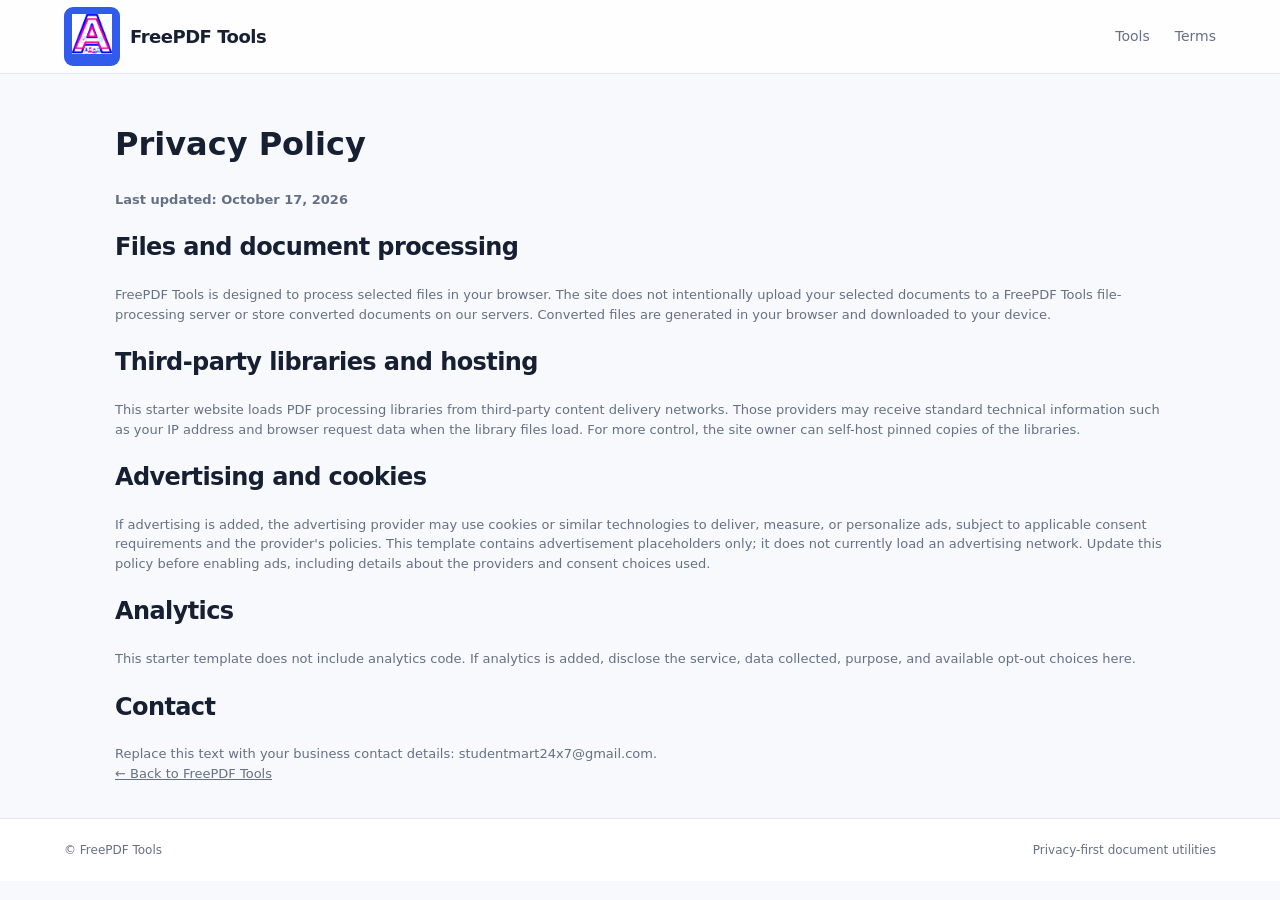
<file: privacy.html>
<!doctype html>
<html lang="en"><head><script async src="https://pagead2.googlesyndication.com/pagead/js/adsbygoogle.js?client=ca-pub-4546055474545877"
     crossorigin="anonymous"></script><meta charset="utf-8"><meta name="viewport" content="width=device-width,initial-scale=1"><title>Privacy Policy — FreePDF Tools</title><link rel="stylesheet" href="styles.css"></head>
<body><header class="site-header">
  <a class="brand" href="index.html" aria-label="FreePDF Tools home">
    <span class="brand-mark">
      <img src="assets/logo.png" alt="FreePDF Tools logo" class="brand-logo" width="40" height="40">
    </span>
    <span>FreePDF <b>Tools</b></span>
  </a>
  <nav>
    <a href="index.html#tools">Tools</a><a href="terms.html">Terms</a>
  </nav>
</header>
<main class="about-section"><h1>Privacy Policy</h1><p><strong>Last updated: October 17, 2026</strong></p>
<h2>Files and document processing</h2><p>FreePDF Tools is designed to process selected files in your browser. The site does not intentionally upload your selected documents to a FreePDF Tools file-processing server or store converted documents on our servers. Converted files are generated in your browser and downloaded to your device.</p>
<h2>Third-party libraries and hosting</h2><p>This starter website loads PDF processing libraries from third-party content delivery networks. Those providers may receive standard technical information such as your IP address and browser request data when the library files load. For more control, the site owner can self-host pinned copies of the libraries.</p>
<h2>Advertising and cookies</h2><p>If advertising is added, the advertising provider may use cookies or similar technologies to deliver, measure, or personalize ads, subject to applicable consent requirements and the provider's policies. This template contains advertisement placeholders only; it does not currently load an advertising network. Update this policy before enabling ads, including details about the providers and consent choices used.</p>
<h2>Analytics</h2><p>This starter template does not include analytics code. If analytics is added, disclose the service, data collected, purpose, and available opt-out choices here.</p>
<h2>Contact</h2><p>Replace this text with your business contact details: studentmart24x7@gmail.com.</p>
<p><a href="index.html">← Back to FreePDF Tools</a></p></main><footer><span>© FreePDF Tools</span><span>Privacy-first document utilities</span></footer></body></html>
</file>
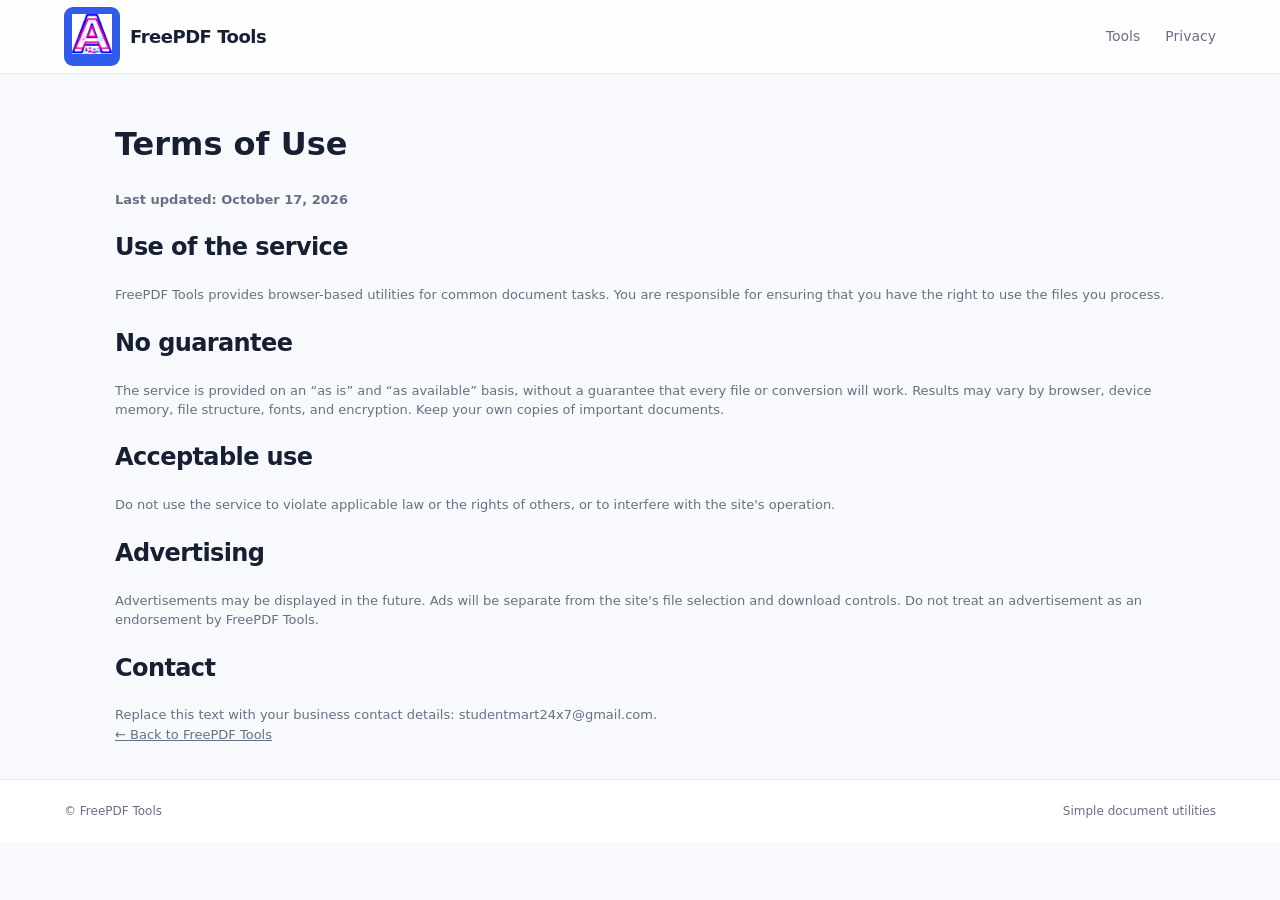
<file: terms.html>
<!doctype html>
<html lang="en"><head><script async src="https://pagead2.googlesyndication.com/pagead/js/adsbygoogle.js?client=ca-pub-4546055474545877"
     crossorigin="anonymous"></script><meta charset="utf-8"><meta name="viewport" content="width=device-width,initial-scale=1"><title>Terms of Use — FreePDF Tools</title><link rel="stylesheet" href="styles.css"></head>
<body><header class="site-header">
  <a class="brand" href="index.html" aria-label="FreePDF Tools home">
    <span class="brand-mark">
      <img src="assets/logo.png" alt="FreePDF Tools logo" class="brand-logo" width="40" height="40">
    </span>
    <span>FreePDF <b>Tools</b></span>
  </a>
  <nav>
    <a href="index.html#tools">Tools</a><a href="privacy.html">Privacy</a>
  </nav>
</header>
<main class="about-section"><h1>Terms of Use</h1><p><strong>Last updated: October 17, 2026</strong></p>
<h2>Use of the service</h2><p>FreePDF Tools provides browser-based utilities for common document tasks. You are responsible for ensuring that you have the right to use the files you process.</p>
<h2>No guarantee</h2><p>The service is provided on an “as is” and “as available” basis, without a guarantee that every file or conversion will work. Results may vary by browser, device memory, file structure, fonts, and encryption. Keep your own copies of important documents.</p>
<h2>Acceptable use</h2><p>Do not use the service to violate applicable law or the rights of others, or to interfere with the site's operation.</p>
<h2>Advertising</h2><p>Advertisements may be displayed in the future. Ads will be separate from the site's file selection and download controls. Do not treat an advertisement as an endorsement by FreePDF Tools.</p>
<h2>Contact</h2><p>Replace this text with your business contact details: studentmart24x7@gmail.com.</p>
<p><a href="index.html">← Back to FreePDF Tools</a></p></main><footer><span>© FreePDF Tools</span><span>Simple document utilities</span></footer></body></html>
</file>
<file: styles.css>
:root{--ink:#172033;--muted:#667085;--line:#e3e8f0;--bg:#f7f9fc;--blue:#315bea;--blue-dark:#2447c6;--mint:#e9f8f1;--white:#fff;--shadow:0 14px 40px rgba(28,44,80,.07)}
*{box-sizing:border-box}html{scroll-behavior:smooth}body{margin:0;background:var(--bg);color:var(--ink);font-family:Inter,ui-sans-serif,system-ui,-apple-system,BlinkMacSystemFont,"Segoe UI",sans-serif;line-height:1.5}a{color:inherit}.site-header{height:74px;padding:0 clamp(18px,5vw,72px);display:flex;align-items:center;justify-content:space-between;background:rgba(255,255,255,.9);border-bottom:1px solid var(--line)}.brand{display:flex;align-items:center;gap:10px;text-decoration:none;font-size:18px;font-weight:700;letter-spacing:-.5px}.brand-mark{background:var(--blue);color:white;border-radius:9px;padding:7px 8px;font-size:12px;letter-spacing:0}.site-header nav{display:flex;gap:25px}.site-header nav a{text-decoration:none;color:var(--muted);font-size:14px}.site-header nav a:hover{color:var(--blue)}main{width:min(1060px,calc(100% - 32px));margin:0 auto}.hero{text-align:center;padding:57px 12px 30px}.eyebrow{font-size:11px;font-weight:800;letter-spacing:1.5px;color:#288a63}.hero h1{font-size:clamp(34px,5vw,54px);letter-spacing:-2px;line-height:1.1;margin:13px 0}.hero h1 span{color:var(--blue)}.hero p{color:var(--muted);max-width:610px;margin:0 auto;font-size:17px}.tool-layout{display:grid;grid-template-columns:225px minmax(0,1fr);gap:20px;align-items:start}.tool-nav{display:flex;flex-direction:column;gap:8px;background:#fff;border:1px solid var(--line);padding:10px;border-radius:16px;box-shadow:var(--shadow)}.tool-tab{display:flex;gap:12px;align-items:center;text-align:left;border:0;background:transparent;color:#536078;padding:14px 13px;border-radius:10px;font:inherit;font-size:14px;cursor:pointer}.tool-tab span{font-size:18px;width:20px;text-align:center}.tool-tab.active{background:#edf1ff;color:var(--blue);font-weight:700}.workspace{background:#fff;border:1px solid var(--line);border-radius:18px;padding:clamp(20px,4vw,38px);min-height:475px;box-shadow:var(--shadow)}.tool-panel{display:none}.tool-panel.active{display:block}.panel-icon{width:43px;height:43px;background:#edf1ff;color:var(--blue);border-radius:12px;display:grid;place-items:center;font-size:23px}.workspace h2{margin:15px 0 5px;font-size:26px;letter-spacing:-.7px}.workspace p{color:var(--muted);font-size:14px;margin-top:0}.dropzone{margin:22px 0 14px;border:1.5px dashed #bfc9dc;background:#fbfcff;border-radius:14px;min-height:185px;display:flex;align-items:center;justify-content:center;flex-direction:column;gap:5px;text-align:center;cursor:pointer;padding:20px}.dropzone:hover{border-color:var(--blue);background:#f6f8ff}.dropzone.compact{min-height:125px}.upload-icon{display:grid;place-items:center;width:37px;height:37px;border-radius:50%;background:#eaf0ff;color:var(--blue);font-size:23px;margin-bottom:4px}.dropzone strong{font-size:15px}.dropzone span:not(.upload-icon),.dropzone small{color:var(--muted);font-size:12px}.primary{width:100%;border:0;background:var(--blue);color:#fff;font:inherit;font-weight:700;border-radius:10px;padding:13px 18px;margin-top:14px;cursor:pointer;transition:background .15s}.primary:hover:not(:disabled){background:var(--blue-dark)}.primary:disabled{opacity:.42;cursor:not-allowed}.file-list{display:flex;flex-direction:column;gap:7px;margin:10px 0}.file-row{display:flex;align-items:center;gap:10px;border:1px solid var(--line);border-radius:9px;padding:9px 10px;font-size:12px}.file-row .file-name{flex:1;overflow-wrap:anywhere}.file-row .file-size{color:var(--muted);white-space:nowrap}.remove-file{border:0;background:#f2f4f7;color:#586174;border-radius:6px;padding:4px 7px;cursor:pointer}.field-label{display:block;font-size:13px;font-weight:700;margin:15px 0 6px}.text-input{width:100%;border:1px solid #d5dce8;border-radius:9px;padding:12px;font:inherit;font-size:14px;background:#fff;color:var(--ink)}.text-input:focus{outline:2px solid #dbe3ff;border-color:var(--blue)}.file-info{font-size:12px;color:var(--muted);margin:10px 0}.status{margin-top:12px;font-size:13px;color:var(--muted);overflow-wrap:anywhere}.status.success{color:#16734e}.status.error{color:#b42318}.progress-wrap{height:6px;background:#edf0f5;border-radius:9px;margin-top:12px;overflow:hidden}.progress-wrap div{height:100%;width:0;background:var(--blue);transition:width .2s}.privacy-note{background:var(--mint);border-radius:9px;padding:11px 12px;margin:22px 0 0!important;color:#26704f!important;font-size:12px!important}.lower-ad{margin-top:25px}.info-grid{display:grid;grid-template-columns:repeat(3,1fr);gap:14px;margin:35px 0}.info-grid article{padding:22px;background:#fff;border:1px solid var(--line);border-radius:14px}.info-icon{font-size:23px}.info-grid h3{margin:10px 0 5px;font-size:16px}.info-grid p,.about-section p{font-size:13px;color:var(--muted);margin:0}.about-section{padding:25px 5px 35px}.about-section h2{font-size:24px;letter-spacing:-.6px}.legal-links{display:flex;gap:18px;flex-wrap:wrap;margin:20px 0 8px}.legal-links a{font-size:13px;color:var(--blue)}.about-section .fine-print{font-size:11px}footer{border-top:1px solid var(--line);padding:22px clamp(18px,5vw,72px);display:flex;justify-content:space-between;gap:12px;color:var(--muted);font-size:12px;background:#fff}code{background:#f0f2f6;padding:2px 5px;border-radius:4px}
@media(max-width:700px){.site-header{height:64px}.site-header nav{gap:13px}.site-header nav a{font-size:12px}.brand{font-size:15px}.hero{padding-top:42px}.hero p{font-size:15px}.tool-layout{grid-template-columns:1fr;gap:12px}.tool-nav{display:grid;grid-template-columns:repeat(2,minmax(0,1fr));gap:5px}.tool-tab{padding:11px 8px;font-size:12px;gap:7px}.workspace{min-height:0}.info-grid{grid-template-columns:1fr}.info-grid article{padding:18px}.ad-slot{min-height:68px}footer{flex-direction:column;align-items:center}}
</file>
